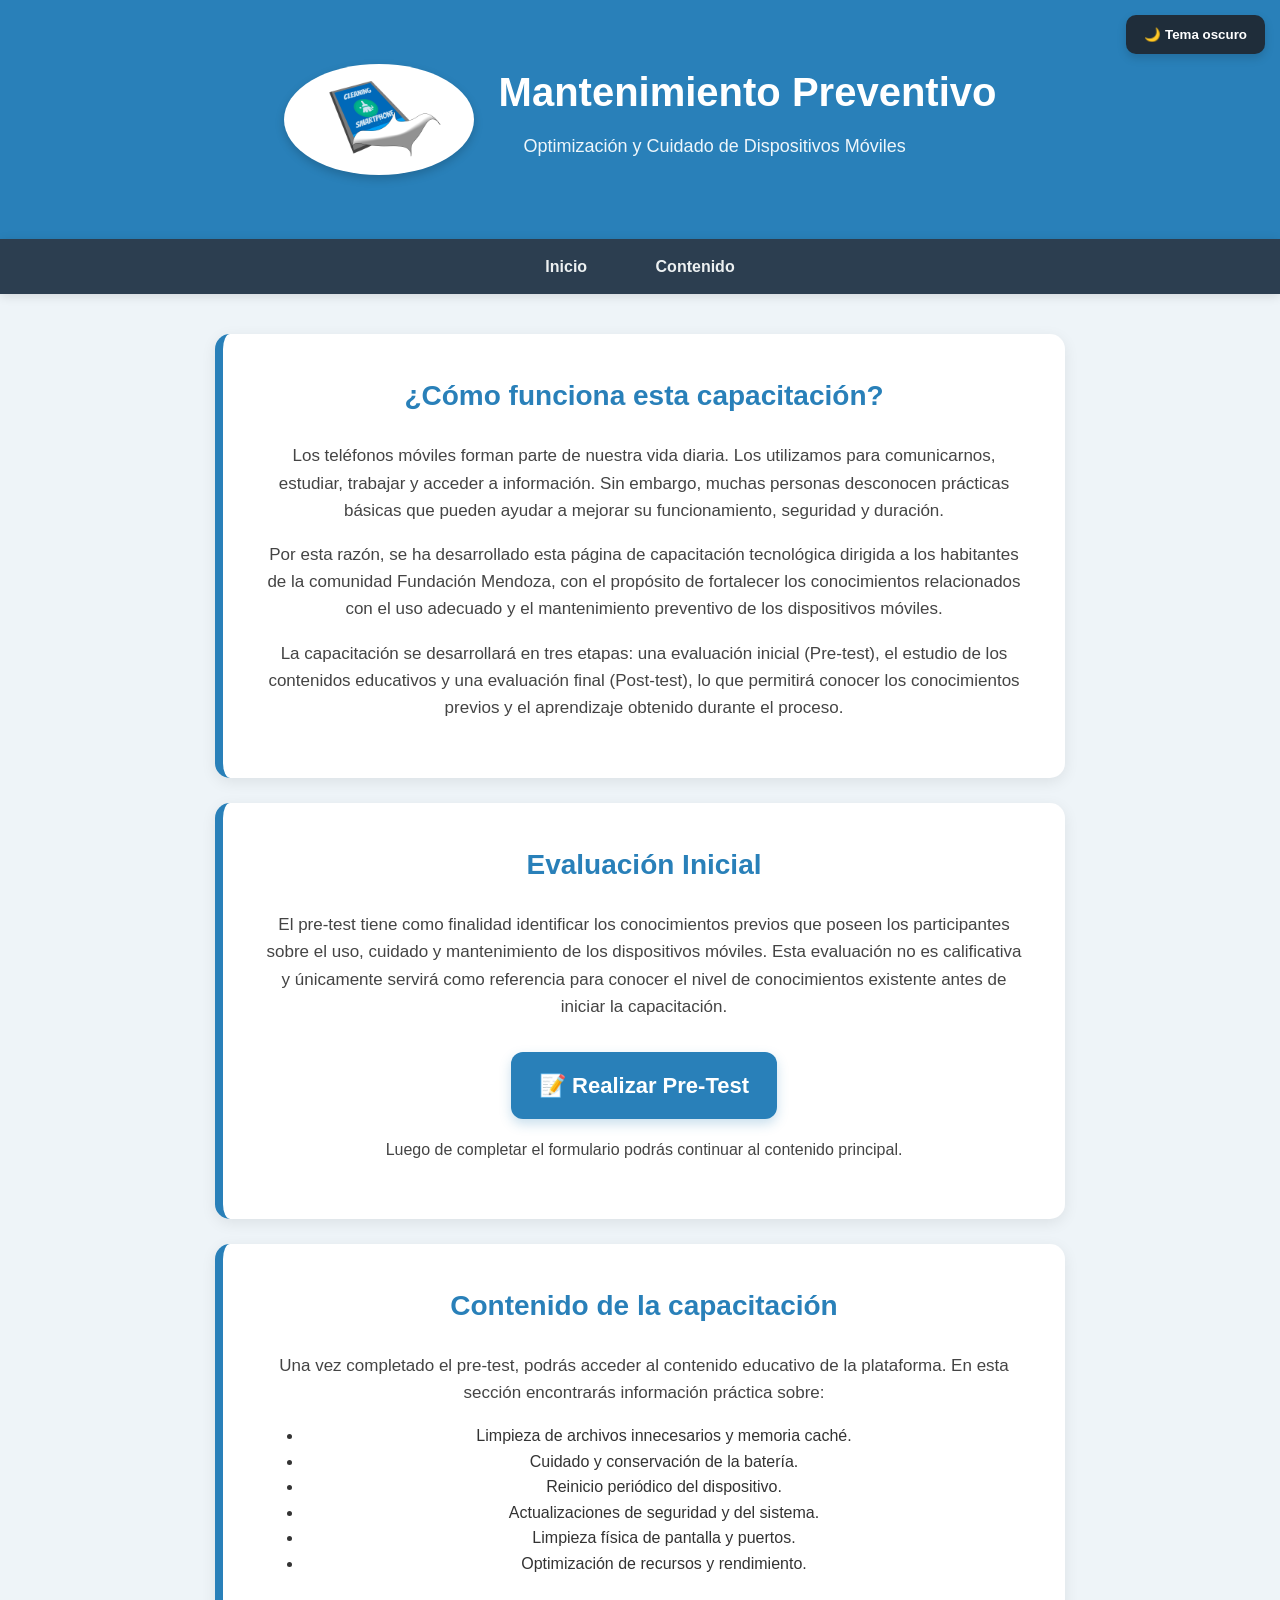
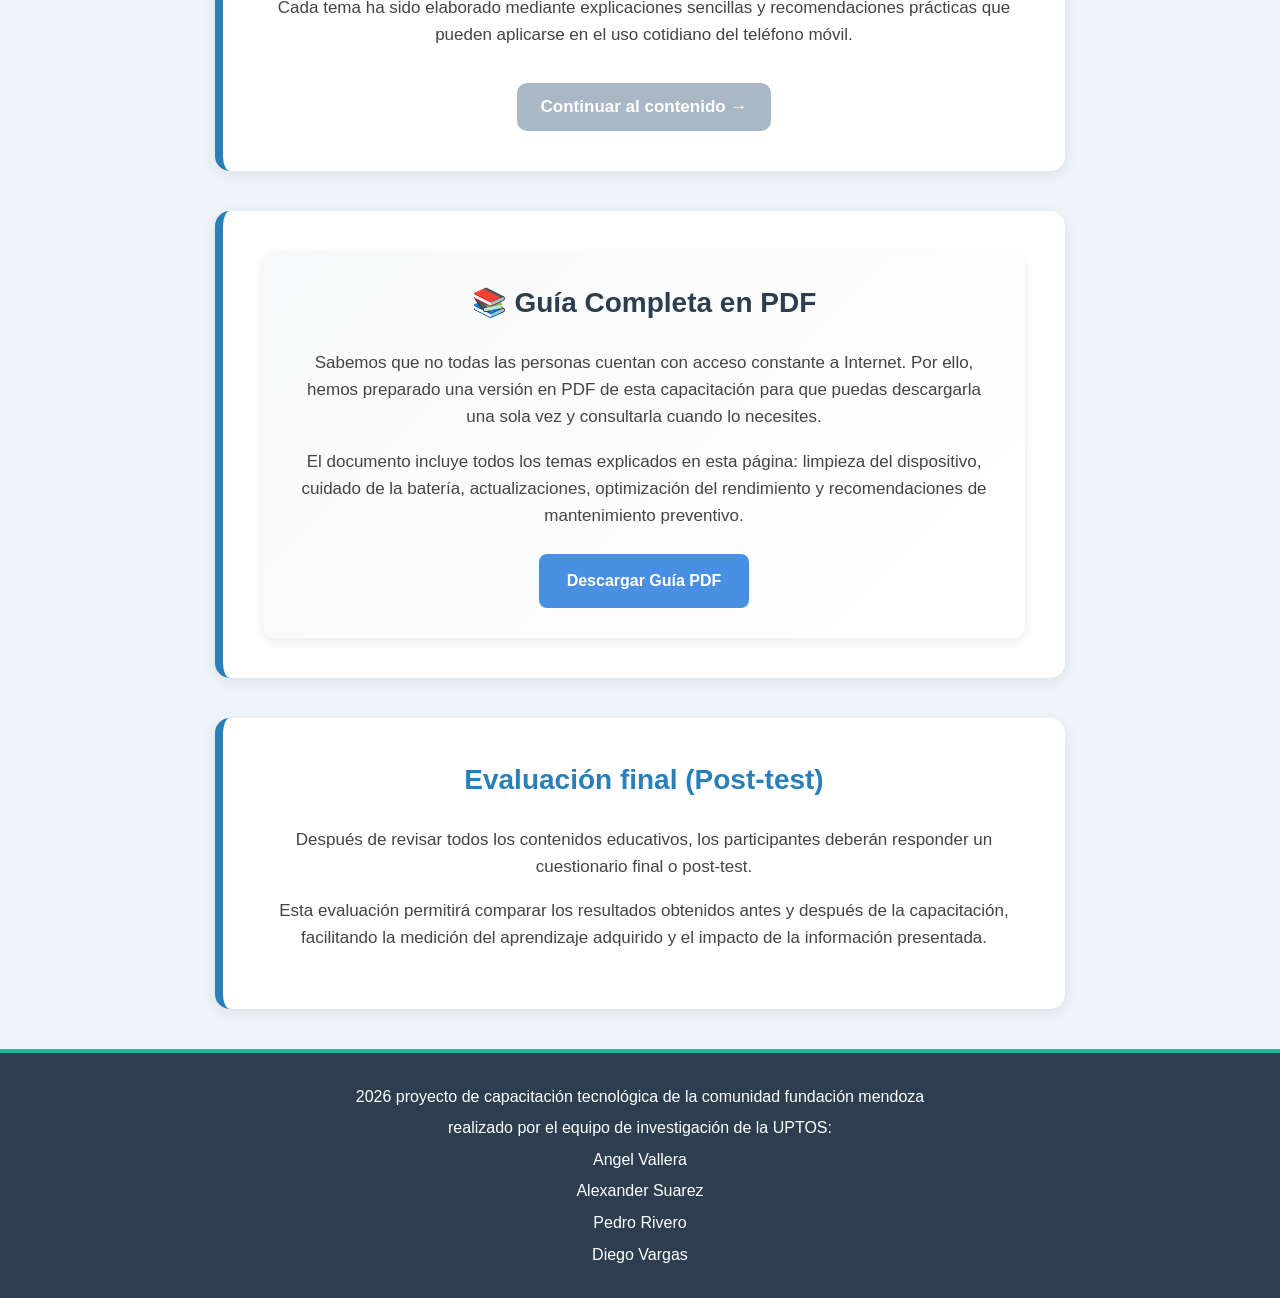
<file: index.html>
<!DOCTYPE html>
<html lang="es">
<head>
    <meta charset="UTF-8">
    <meta name="viewport" content="width=device-width, initial-scale=1.0">
    <title>Inicio - Mantenimiento Preventivo</title>
    <link rel="stylesheet" href="index-style.css">
</head>
<body>

<button id="tema-toggle" class="btn-tema">🌙 Tema oscuro</button>

<header>
    <div class="header-container">
        <img src="logo web.png" alt="Logo_de_la_pagina" class="Logopagina">
        <div>
            <h1>Mantenimiento Preventivo</h1>
            <p>Optimización y Cuidado de Dispositivos Móviles</p>
        </div>
    </div>
</header>

<nav>
    <a href="index.html">Inicio</a>
    <a href="#" id="linkContenido">Contenido</a>
</nav>

<main class="container">

    <section>
    <h2>¿Cómo funciona esta capacitación?</h2>
    <p>
        Los teléfonos móviles forman parte de nuestra vida diaria. Los utilizamos para
        comunicarnos, estudiar, trabajar y acceder a información. Sin embargo, muchas
        personas desconocen prácticas básicas que pueden ayudar a mejorar su funcionamiento,
        seguridad y duración.
    </p>

    <p>
        Por esta razón, se ha desarrollado esta página de capacitación tecnológica dirigida
        a los habitantes de la comunidad Fundación Mendoza, con el propósito de fortalecer
        los conocimientos relacionados con el uso adecuado y el mantenimiento preventivo de
        los dispositivos móviles.
    </p>

    <p>
        La capacitación se desarrollará en tres etapas: una evaluación inicial (Pre-test),
        el estudio de los contenidos educativos y una evaluación final (Post-test), lo que
        permitirá conocer los conocimientos previos y el aprendizaje obtenido durante el proceso.
    </p>
</section>

    <section class="pretest-box">
        <h2>Evaluación Inicial</h2>

        <p>
    El pre-test tiene como finalidad identificar los conocimientos previos que poseen
    los participantes sobre el uso, cuidado y mantenimiento de los dispositivos móviles.
    Esta evaluación no es calificativa y únicamente servirá como referencia para conocer
    el nivel de conocimientos existente antes de iniciar la capacitación.
</p>

        <a href="https://docs.google.com/forms/d/e/1FAIpQLSfBwhWJ10_J74vFacNFoVtJp8bcvjjeXFzafEb8Taop5R2CZA/viewform?usp=dialog"
           target="_blank"
           class="btn-pretest">
            📝 Realizar Pre-Test
            
        </a>

        <p class="nota-pretest">
            Luego de completar el formulario podrás continuar al contenido principal.
        </p>

        
    </section>
    <section>
    <h2>Contenido de la capacitación</h2>

    <p>
        Una vez completado el pre-test, podrás acceder al contenido educativo de la plataforma.
        En esta sección encontrarás información práctica sobre:
    </p>

    <ul>
        <li>Limpieza de archivos innecesarios y memoria caché.</li>
        <li>Cuidado y conservación de la batería.</li>
        <li>Reinicio periódico del dispositivo.</li>
        <li>Actualizaciones de seguridad y del sistema.</li>
        <li>Limpieza física de pantalla y puertos.</li>
        <li>Optimización de recursos y rendimiento.</li>
    </ul>

    <p>
        Cada tema ha sido elaborado mediante explicaciones sencillas y recomendaciones
        prácticas que pueden aplicarse en el uso cotidiano del teléfono móvil.
    </p>
    
        <button id="btnContinuar" disabled class="btn-continuar">
            Continuar al contenido →
        </button>
</section>
<section class="guia-offline">
    <div class="guia-box">

        <h2>📚 Guía Completa en PDF</h2>

        <p>
            Sabemos que no todas las personas cuentan con acceso constante a Internet.
            Por ello, hemos preparado una versión en PDF de esta capacitación para que
            puedas descargarla una sola vez y consultarla cuando lo necesites.
        </p>

        <p>
            El documento incluye todos los temas explicados en esta página:
            limpieza del dispositivo, cuidado de la batería, actualizaciones,
            optimización del rendimiento y recomendaciones de mantenimiento preventivo.
        </p>

        <a href="https://www.mediafire.com/file/1xxs4vgnyoc50jb/guia+contenido.pdf/file"
           target="_blank"
           class="btn-guia">
           Descargar Guía PDF
        </a>

    </div>
</section>
<section>
    <h2>Evaluación final (Post-test)</h2>

    <p>
        Después de revisar todos los contenidos educativos, los participantes deberán
        responder un cuestionario final o post-test.
    </p>

    <p>
        Esta evaluación permitirá comparar los resultados obtenidos antes y después de la
        capacitación, facilitando la medición del aprendizaje adquirido y el impacto de la
        información presentada.
    </p>
</section>

</main>

<footer class="footer">
    <p>2026 proyecto de capacitación tecnológica de la comunidad fundación mendoza</p>
    <p>realizado por el equipo de investigación de la UPTOS:</p>
    <p>Angel Vallera </p>
    <p>Alexander Suarez </p>
    <p>Pedro Rivero </p>
    <p>Diego Vargas </p>
</footer>

<script>
const boton = document.getElementById("btnContinuar");
const linkContenido = document.getElementById("linkContenido");
const botonTema = document.getElementById("tema-toggle");

const PRETEST_KEY = "pretest_completado";

if (localStorage.getItem(PRETEST_KEY) === "1") {
    boton.disabled = false;
}

setTimeout(() => {
    boton.disabled = false;
}, 15000);

boton.addEventListener("click", () => {
    localStorage.setItem(PRETEST_KEY, "1");
    window.location.href = "info.html";
});

linkContenido.addEventListener("click", function(e) {
    e.preventDefault();

    if (localStorage.getItem(PRETEST_KEY) === "1") {
        window.location.href = "info.html";
    } else {
        alert("Primero realiza el Pre-test para acceder al contenido.");
    }
});

if (localStorage.getItem("tema") === "oscuro") {
    document.body.classList.add("dark-mode");
    botonTema.textContent = "☀️ Tema claro";
}

botonTema.addEventListener("click", () => {
    document.body.classList.toggle("dark-mode");

    if (document.body.classList.contains("dark-mode")) {
        localStorage.setItem("tema", "oscuro");
        botonTema.textContent = "☀️ Tema claro";
    } else {
        localStorage.setItem("tema", "claro");
        botonTema.textContent = "🌙 Tema oscuro";
    }
});
</script>

</body>
</html>
</file>
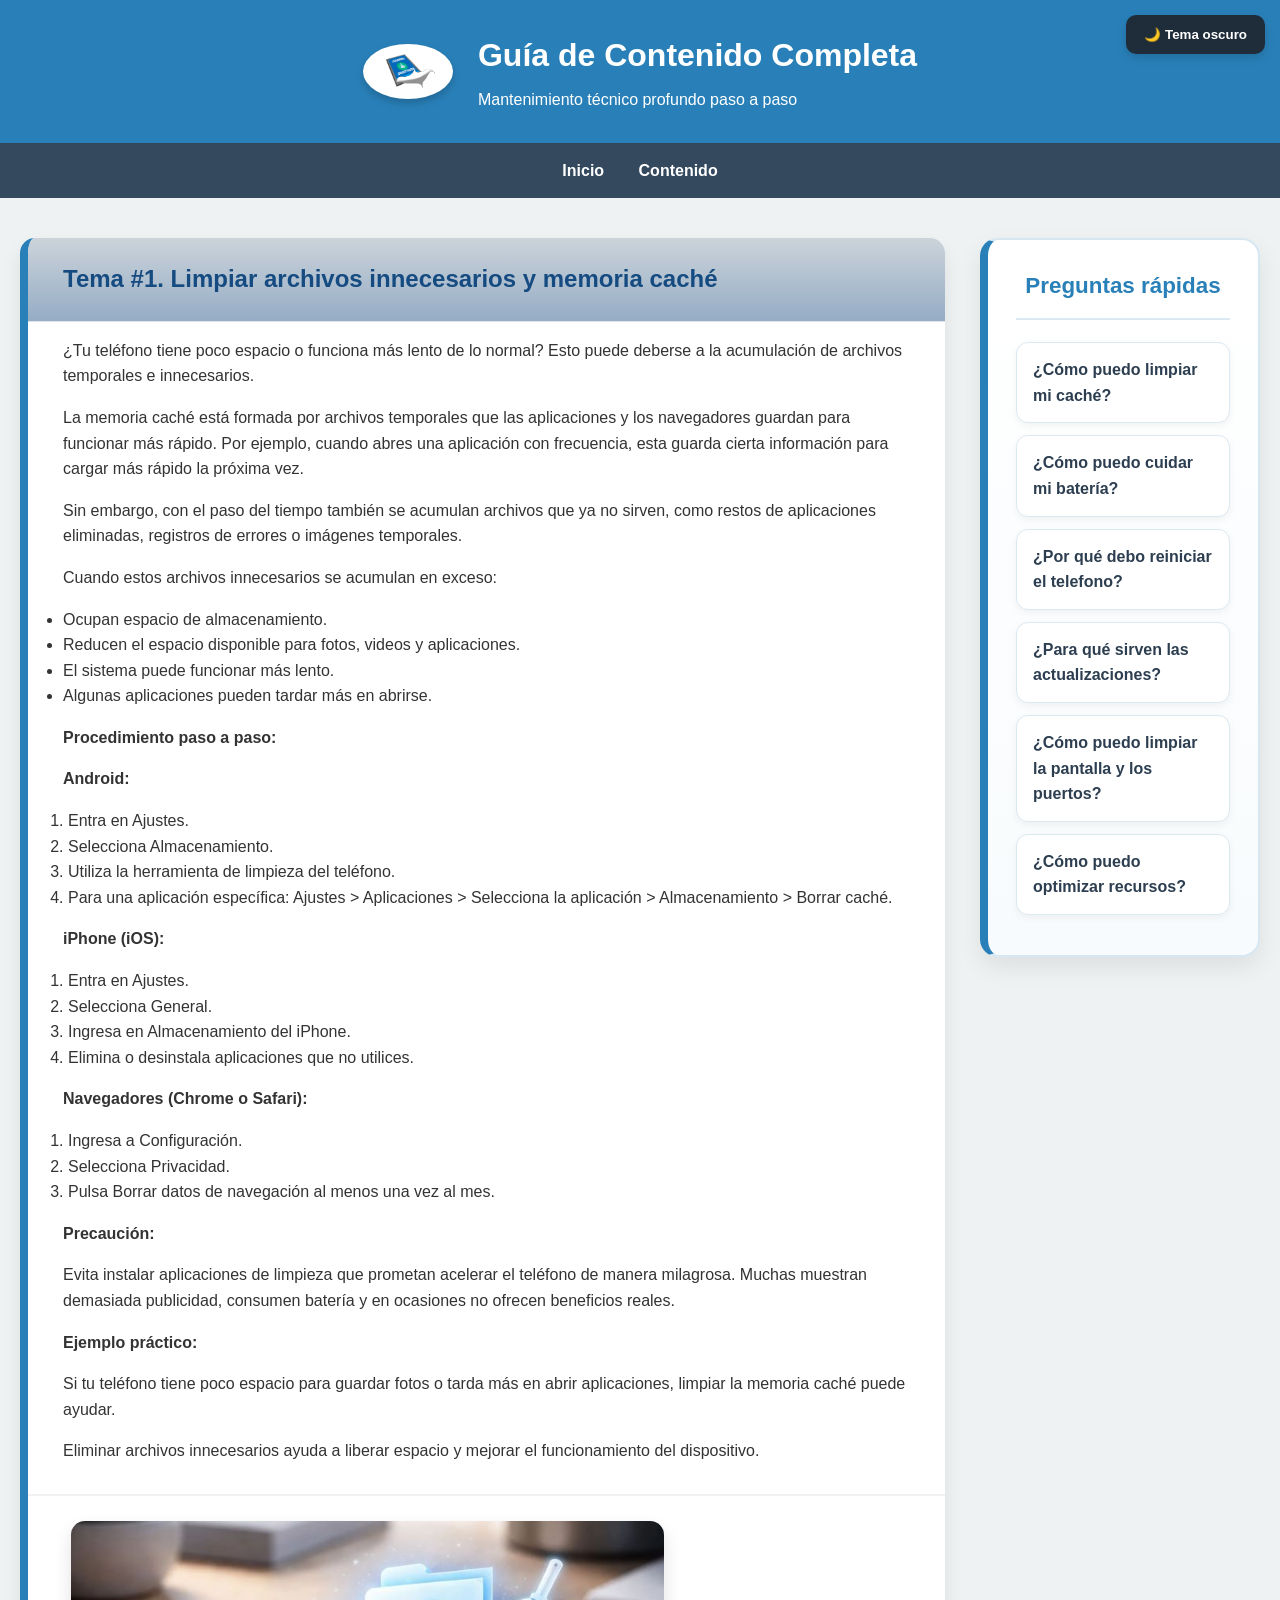
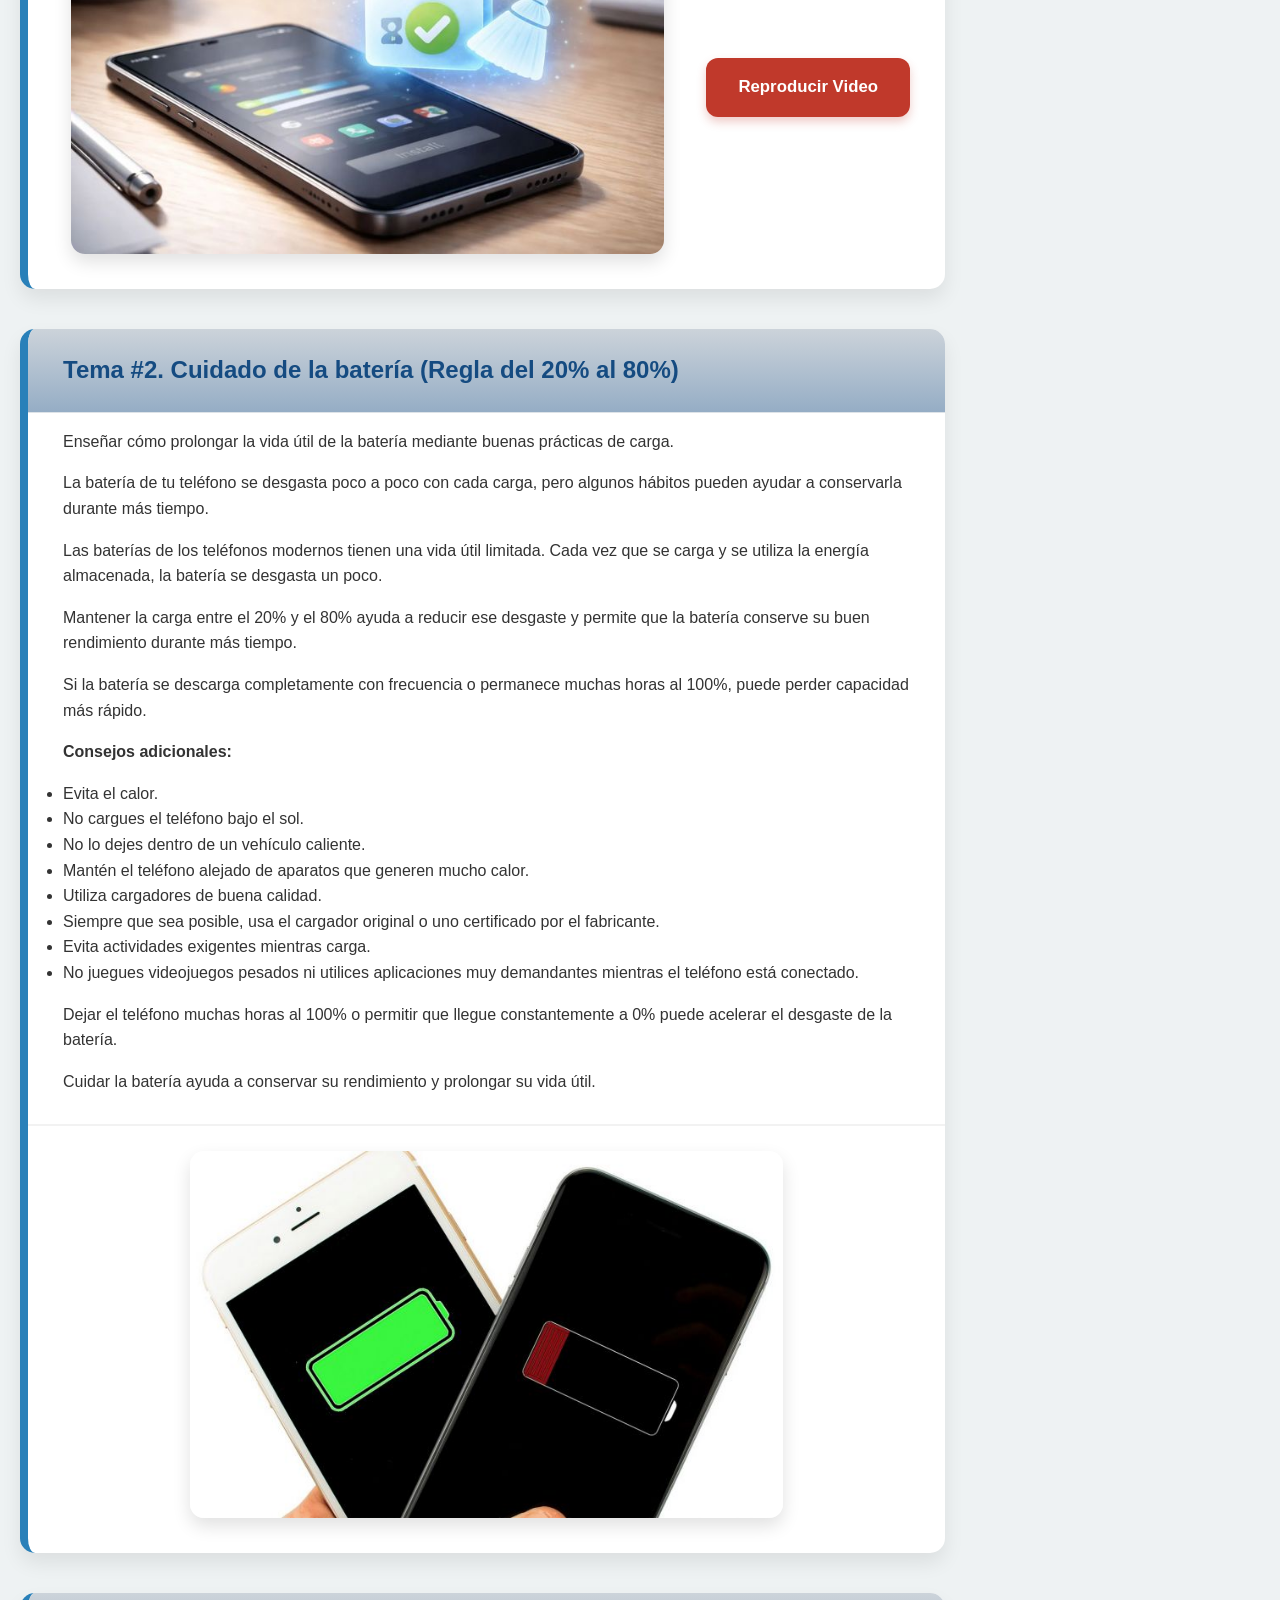
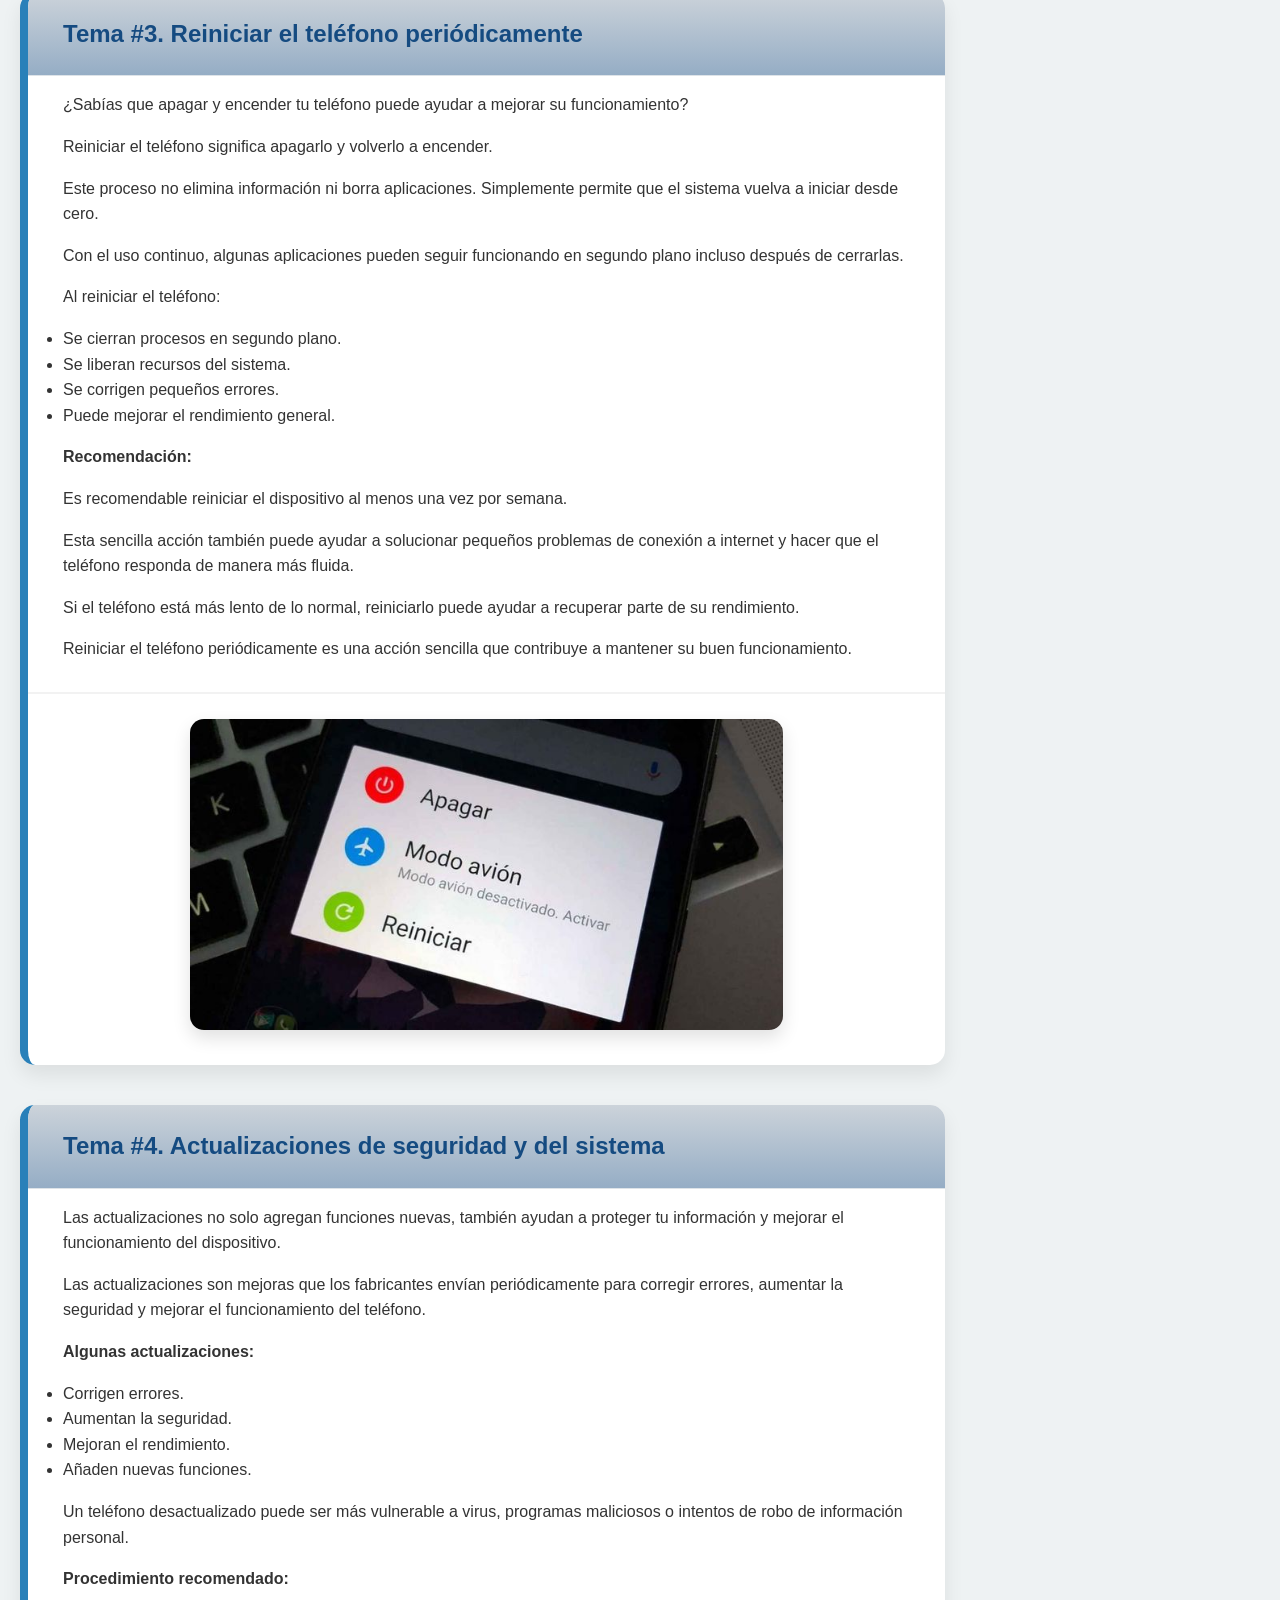
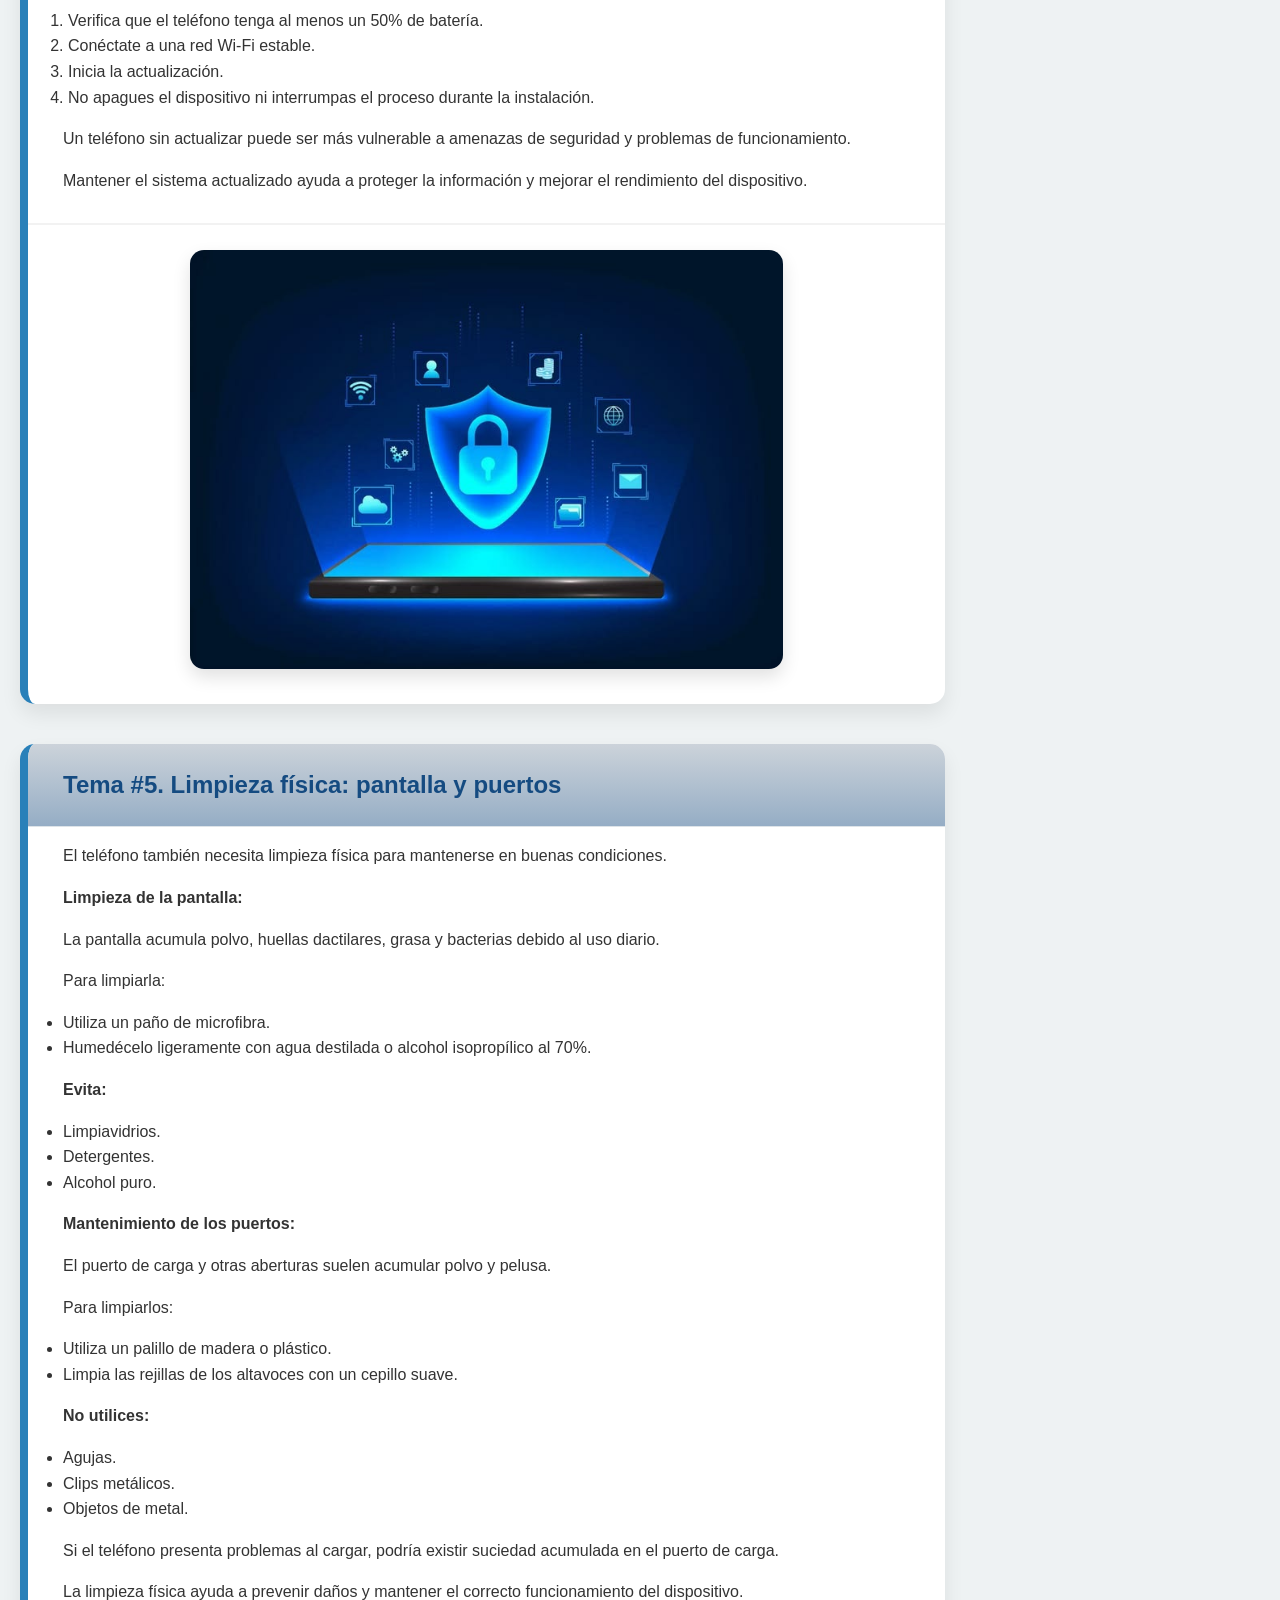
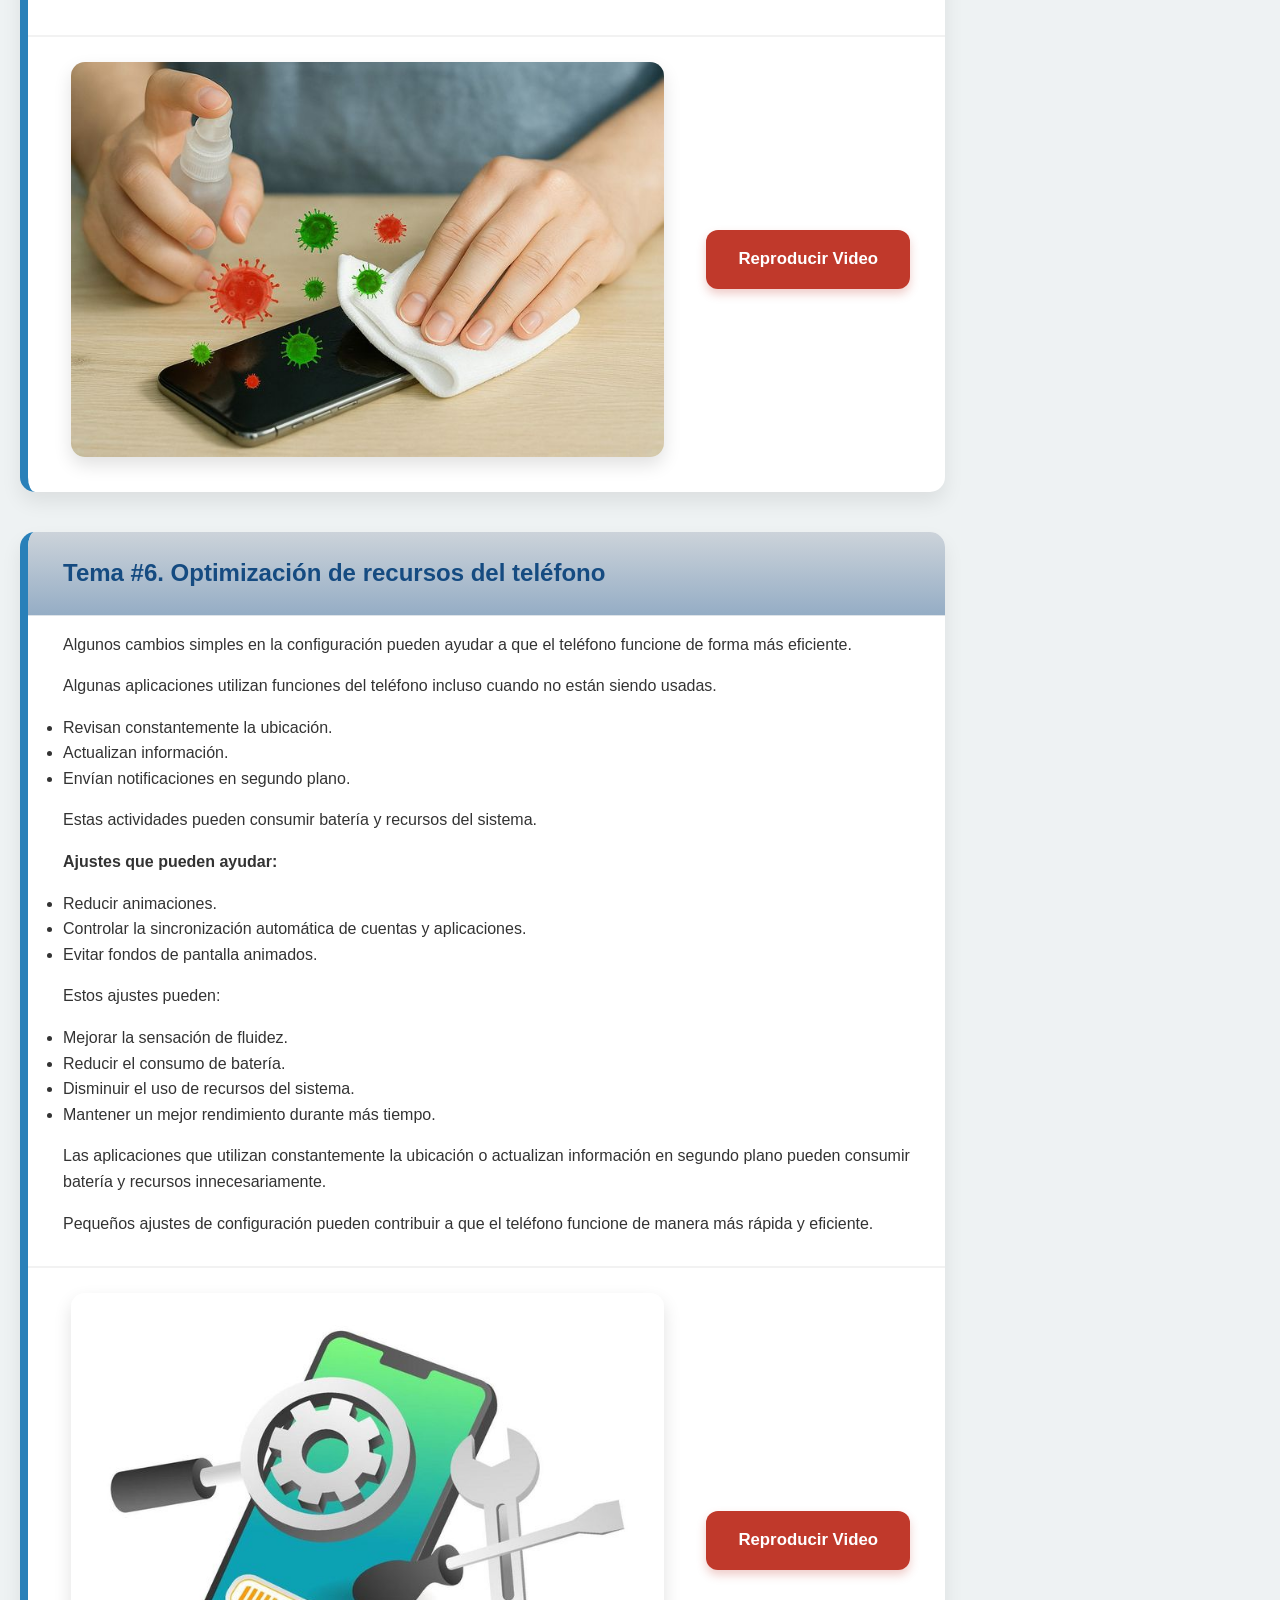
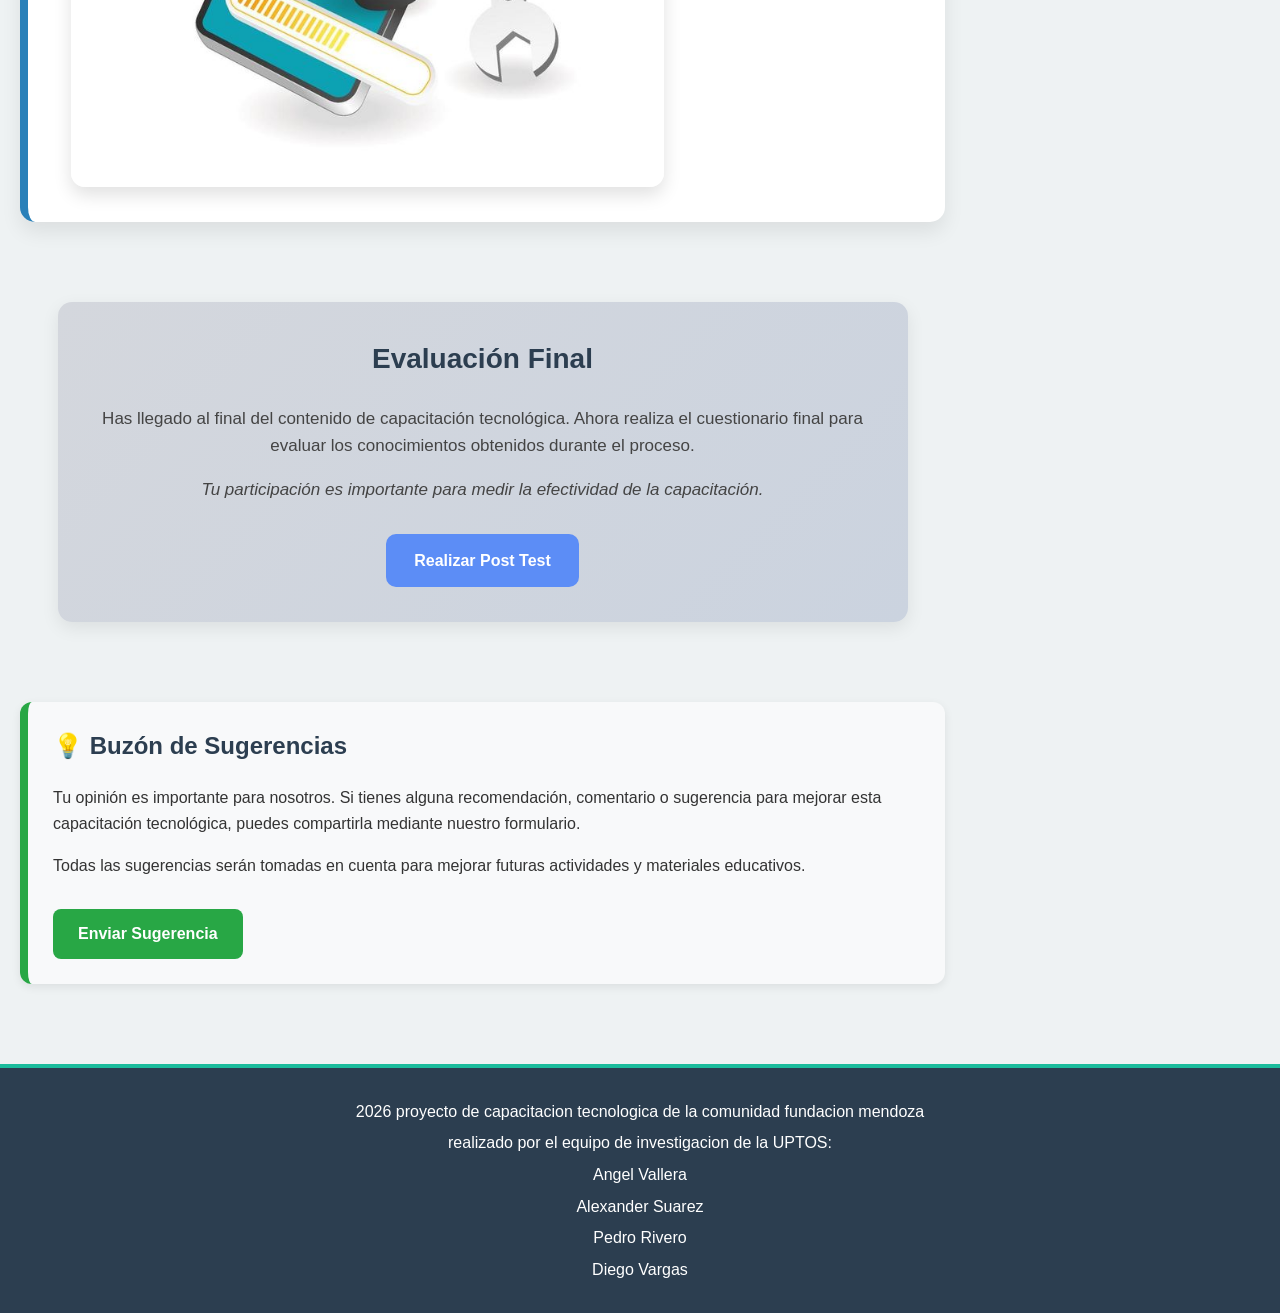
<file: info.html>
<!DOCTYPE html>
<html lang="es">
<head>
    <meta charset="UTF-8">
    <meta name="viewport" content="width=device-width, initial-scale=1.0">
    <title>Investigación Detallada - Mantenimiento Preventivo</title>
    <link rel="stylesheet" href="info-style.css">
</head>
<body>
    <button id="tema-toggle" class="btn-tema">🌙 Tema oscuro</button>

    <header>
        <div class="header-container">
            <img src="logo web.png" alt="Logo Mantenimiento" class="logo-sitio">
            <div class="header-texto">
                <h1>Guía de Contenido Completa</h1>
                <p>Mantenimiento técnico profundo paso a paso</p>
            </div>
        </div>
    </header>

    <nav>
        <a href="index.html">Inicio</a>
        <a href="info.html">Contenido</a>
    </nav>

    <main class="contenido-principal">
        <section class="container">
            
           <article id="tema1" class="tema-bloque">
    <h2>Tema #1. Limpiar archivos innecesarios y memoria caché</h2><p>¿Tu teléfono tiene poco espacio o funciona más lento de lo normal? Esto puede deberse a la acumulación de archivos temporales e innecesarios.</p>

<p>La memoria caché está formada por archivos temporales que las aplicaciones y los navegadores guardan para funcionar más rápido. Por ejemplo, cuando abres una aplicación con frecuencia, esta guarda cierta información para cargar más rápido la próxima vez.</p>

<p>Sin embargo, con el paso del tiempo también se acumulan archivos que ya no sirven, como restos de aplicaciones eliminadas, registros de errores o imágenes temporales.</p>

<p>Cuando estos archivos innecesarios se acumulan en exceso:</p>

<ul>
    <li>Ocupan espacio de almacenamiento.</li>
    <li>Reducen el espacio disponible para fotos, videos y aplicaciones.</li>
    <li>El sistema puede funcionar más lento.</li>
    <li>Algunas aplicaciones pueden tardar más en abrirse.</li>
</ul>

<p><b>Procedimiento paso a paso:</b></p>

<p><b>Android:</b></p>

<ol>
    <li>Entra en Ajustes.</li>
    <li>Selecciona Almacenamiento.</li>
    <li>Utiliza la herramienta de limpieza del teléfono.</li>
    <li>Para una aplicación específica: Ajustes > Aplicaciones > Selecciona la aplicación > Almacenamiento > Borrar caché.</li>
</ol>

<p><b>iPhone (iOS):</b></p>

<ol>
    <li>Entra en Ajustes.</li>
    <li>Selecciona General.</li>
    <li>Ingresa en Almacenamiento del iPhone.</li>
    <li>Elimina o desinstala aplicaciones que no utilices.</li>
</ol>

<p><b>Navegadores (Chrome o Safari):</b></p>

<ol>
    <li>Ingresa a Configuración.</li>
    <li>Selecciona Privacidad.</li>
    <li>Pulsa Borrar datos de navegación al menos una vez al mes.</li>
</ol>

<p><b>Precaución:</b></p>

<p>Evita instalar aplicaciones de limpieza que prometan acelerar el teléfono de manera milagrosa. Muchas muestran demasiada publicidad, consumen batería y en ocasiones no ofrecen beneficios reales.</p>

<p><b>Ejemplo práctico:</b></p>

<p>Si tu teléfono tiene poco espacio para guardar fotos o tarda más en abrir aplicaciones, limpiar la memoria caché puede ayudar.</p>

<p>Eliminar archivos innecesarios ayuda a liberar espacio y mejorar el funcionamiento del dispositivo.</p>

<div class="fila-media">
    <img src="1.jpg" alt="Limpieza de archivos" class="img-mediana">
    <a href="https://youtube.com/shorts/VFGJFlXgw-E?feature=share" target="_blank" class="btn-video">Reproducir Video</a>
</div>

</article>

            <article id="tema2" class="tema-bloque">
    <h2>Tema #2. Cuidado de la batería (Regla del 20% al 80%)</h2><p>Enseñar cómo prolongar la vida útil de la batería mediante buenas prácticas de carga.</p>

<p>La batería de tu teléfono se desgasta poco a poco con cada carga, pero algunos hábitos pueden ayudar a conservarla durante más tiempo.</p>

<p>Las baterías de los teléfonos modernos tienen una vida útil limitada. Cada vez que se carga y se utiliza la energía almacenada, la batería se desgasta un poco.</p>

<p>Mantener la carga entre el 20% y el 80% ayuda a reducir ese desgaste y permite que la batería conserve su buen rendimiento durante más tiempo.</p>

<p>Si la batería se descarga completamente con frecuencia o permanece muchas horas al 100%, puede perder capacidad más rápido.</p>

<p><b>Consejos adicionales:</b></p>

<ul>
    <li>Evita el calor.</li>
    <li>No cargues el teléfono bajo el sol.</li>
    <li>No lo dejes dentro de un vehículo caliente.</li>
    <li>Mantén el teléfono alejado de aparatos que generen mucho calor.</li>
    <li>Utiliza cargadores de buena calidad.</li>
    <li>Siempre que sea posible, usa el cargador original o uno certificado por el fabricante.</li>
    <li>Evita actividades exigentes mientras carga.</li>
    <li>No juegues videojuegos pesados ni utilices aplicaciones muy demandantes mientras el teléfono está conectado.</li>
</ul>

<p>Dejar el teléfono muchas horas al 100% o permitir que llegue constantemente a 0% puede acelerar el desgaste de la batería.</p>

<p>Cuidar la batería ayuda a conservar su rendimiento y prolongar su vida útil.</p>

<div class="fila-media">
    <img src="2.jpg" alt="Cuidado de batería" class="img-mediana">
</div>

</article>

            <article id="tema3" class="tema-bloque">
    <h2>Tema #3. Reiniciar el teléfono periódicamente</h2><p>¿Sabías que apagar y encender tu teléfono puede ayudar a mejorar su funcionamiento?</p>

<p>Reiniciar el teléfono significa apagarlo y volverlo a encender.</p>

<p>Este proceso no elimina información ni borra aplicaciones. Simplemente permite que el sistema vuelva a iniciar desde cero.</p>

<p>Con el uso continuo, algunas aplicaciones pueden seguir funcionando en segundo plano incluso después de cerrarlas.</p>

<p>Al reiniciar el teléfono:</p>

<ul>
    <li>Se cierran procesos en segundo plano.</li>
    <li>Se liberan recursos del sistema.</li>
    <li>Se corrigen pequeños errores.</li>
    <li>Puede mejorar el rendimiento general.</li>
</ul>

<p><b>Recomendación:</b></p>

<p>Es recomendable reiniciar el dispositivo al menos una vez por semana.</p>

<p>Esta sencilla acción también puede ayudar a solucionar pequeños problemas de conexión a internet y hacer que el teléfono responda de manera más fluida.</p>

<p>Si el teléfono está más lento de lo normal, reiniciarlo puede ayudar a recuperar parte de su rendimiento.</p>

<p>Reiniciar el teléfono periódicamente es una acción sencilla que contribuye a mantener su buen funcionamiento.</p>

<div class="fila-media">
    <img src="3.jpg" alt="Reinicio del sistema" class="img-mediana">
</div>

</article>
          <article id="tema4" class="tema-bloque">
    <h2>Tema #4. Actualizaciones de seguridad y del sistema</h2><p>Las actualizaciones no solo agregan funciones nuevas, también ayudan a proteger tu información y mejorar el funcionamiento del dispositivo.</p>

<p>Las actualizaciones son mejoras que los fabricantes envían periódicamente para corregir errores, aumentar la seguridad y mejorar el funcionamiento del teléfono.</p>

<p><b>Algunas actualizaciones:</b></p>

<ul>
    <li>Corrigen errores.</li>
    <li>Aumentan la seguridad.</li>
    <li>Mejoran el rendimiento.</li>
    <li>Añaden nuevas funciones.</li>
</ul>

<p>Un teléfono desactualizado puede ser más vulnerable a virus, programas maliciosos o intentos de robo de información personal.</p>

<p><b>Procedimiento recomendado:</b></p>

<ol>
    <li>Verifica que el teléfono tenga al menos un 50% de batería.</li>
    <li>Conéctate a una red Wi-Fi estable.</li>
    <li>Inicia la actualización.</li>
    <li>No apagues el dispositivo ni interrumpas el proceso durante la instalación.</li>
</ol>

<p>Un teléfono sin actualizar puede ser más vulnerable a amenazas de seguridad y problemas de funcionamiento.</p>

<p>Mantener el sistema actualizado ayuda a proteger la información y mejorar el rendimiento del dispositivo.</p>

<div class="fila-media">
    <img src="4.jpg" alt="Actualización de software" class="img-mediana">
</div>

</article>

            <article id="tema5" class="tema-bloque">
    <h2>Tema #5. Limpieza física: pantalla y puertos</h2><p>El teléfono también necesita limpieza física para mantenerse en buenas condiciones.</p>

<p><b>Limpieza de la pantalla:</b></p>

<p>La pantalla acumula polvo, huellas dactilares, grasa y bacterias debido al uso diario.</p>

<p>Para limpiarla:</p>

<ul>
    <li>Utiliza un paño de microfibra.</li>
    <li>Humedécelo ligeramente con agua destilada o alcohol isopropílico al 70%.</li>
</ul>

<p><b>Evita:</b></p>

<ul>
    <li>Limpiavidrios.</li>
    <li>Detergentes.</li>
    <li>Alcohol puro.</li>
</ul>

<p><b>Mantenimiento de los puertos:</b></p>

<p>El puerto de carga y otras aberturas suelen acumular polvo y pelusa.</p>

<p>Para limpiarlos:</p>

<ul>
    <li>Utiliza un palillo de madera o plástico.</li>
    <li>Limpia las rejillas de los altavoces con un cepillo suave.</li>
</ul>

<p><b>No utilices:</b></p>

<ul>
    <li>Agujas.</li>
    <li>Clips metálicos.</li>
    <li>Objetos de metal.</li>
</ul>

<p>Si el teléfono presenta problemas al cargar, podría existir suciedad acumulada en el puerto de carga.</p>

<p>La limpieza física ayuda a prevenir daños y mantener el correcto funcionamiento del dispositivo.</p>

<div class="fila-media">
    <img src="5.jpg" alt="Limpieza física" class="img-mediana">
    <a href="https://youtu.be/WqM_0jqNfNk" target="_blank" class="btn-video">Reproducir Video</a>
</div>

</article>

            <article id="tema6" class="tema-bloque">
    <h2>Tema #6. Optimización de recursos del teléfono</h2><p>Algunos cambios simples en la configuración pueden ayudar a que el teléfono funcione de forma más eficiente.</p>

<p>Algunas aplicaciones utilizan funciones del teléfono incluso cuando no están siendo usadas.</p>

<ul>
    <li>Revisan constantemente la ubicación.</li>
    <li>Actualizan información.</li>
    <li>Envían notificaciones en segundo plano.</li>
</ul>

<p>Estas actividades pueden consumir batería y recursos del sistema.</p>

<p><b>Ajustes que pueden ayudar:</b></p>

<ul>
    <li>Reducir animaciones.</li>
    <li>Controlar la sincronización automática de cuentas y aplicaciones.</li>
    <li>Evitar fondos de pantalla animados.</li>
</ul>

<p>Estos ajustes pueden:</p>

<ul>
    <li>Mejorar la sensación de fluidez.</li>
    <li>Reducir el consumo de batería.</li>
    <li>Disminuir el uso de recursos del sistema.</li>
    <li>Mantener un mejor rendimiento durante más tiempo.</li>
</ul>

<p>Las aplicaciones que utilizan constantemente la ubicación o actualizan información en segundo plano pueden consumir batería y recursos innecesariamente.</p>

<p>Pequeños ajustes de configuración pueden contribuir a que el teléfono funcione de manera más rápida y eficiente.</p>

<div class="fila-media">
    <img src="6.jpg" alt="Optimización de recursos" class="img-mediana">
    <a href="https://youtube.com/shorts/rnx17aA-LxA?feature=share" target="_blank" class="btn-video">Reproducir Video</a>
</div>

</article>

            <section class="post-test">
                <div class="post-test-box">
                    <h2>Evaluación Final</h2>

                    <p>
                        Has llegado al final del contenido de capacitación tecnológica.
                        Ahora realiza el cuestionario final para evaluar los conocimientos
                        obtenidos durante el proceso.
                    </p>

                    <p class="nota-post">
                        Tu participación es importante para medir la efectividad de la capacitación.
                    </p>

                    <a href="https://docs.google.com/forms/d/14wdNk48Sd9aMszCp9nceP_aJerEyfp00FJohnxTv6bg/edit"
                       target="_blank"
                       class="btn-post-test">
                       Realizar Post Test
                    </a>
                </div>
            </section>
<section class="buzon-sugerencias">
    <div class="sugerencias-box">

        <h2>💡 Buzón de Sugerencias</h2>

        <p>
            Tu opinión es importante para nosotros. Si tienes alguna recomendación,
            comentario o sugerencia para mejorar esta capacitación tecnológica,
            puedes compartirla mediante nuestro formulario.
        </p>

        <p>
            Todas las sugerencias serán tomadas en cuenta para mejorar futuras
            actividades y materiales educativos.
        </p>

        <a href="https://docs.google.com/forms/d/e/1FAIpQLSfY4zK6LDPZtEzQMRwhJcm-G4eXwYAjI5s2JWWVG6-jeSOGWw/viewform?usp=publish-editor"
           target="_blank"
           class="btn-sugerencias">
           Enviar Sugerencia
        </a>

    </div>
</section>
        </section>

        <aside class="aside-preguntas">
            <h3>Preguntas rápidas</h3>
            <a href="#tema1">¿Cómo puedo limpiar mi caché?</a>
            <a href="#tema2">¿Cómo puedo cuidar mi batería?</a>
            <a href="#tema3">¿Por qué debo reiniciar el telefono?</a>
            <a href="#tema4">¿Para qué sirven las actualizaciones?</a>
            <a href="#tema5">¿Cómo puedo limpiar la pantalla y los puertos?</a>
            <a href="#tema6">¿Cómo puedo optimizar recursos?</a>
        </aside>
    </main>

    <footer class="footer">
        <p>2026 proyecto de capacitacion tecnologica de la comunidad fundacion mendoza</p>
        <p>realizado por el equipo de investigacion de la UPTOS:</p>
        <p>Angel Vallera </p>
        <p>Alexander Suarez </p>
        <p>Pedro Rivero </p>
        <p>Diego Vargas </p>
    </footer>

    <script>
        const botonTema = document.getElementById("tema-toggle");

        if (localStorage.getItem("tema") === "oscuro") {
            document.body.classList.add("dark-mode");
            botonTema.textContent = "☀️ Tema claro";
        }

        botonTema.addEventListener("click", () => {
            document.body.classList.toggle("dark-mode");

            if (document.body.classList.contains("dark-mode")) {
                localStorage.setItem("tema", "oscuro");
                botonTema.textContent = "☀️ Tema claro";
            } else {
                localStorage.setItem("tema", "claro");
                botonTema.textContent = "🌙 Tema oscuro";
            }
        });
    </script>
</body>
</html>
</file>
<file: index-style.css>
/* --- ESTILOS PARA LA PÁGINA DE INICIO --- */

body {
    font-family: 'Segoe UI', Arial, sans-serif;
    margin: 0;
    background-color: #eef4f8;
    color: #333;
    line-height: 1.6;
    transition: background-color 0.3s ease, color 0.3s ease;
}

header {
    background: #2980b9;
    padding: 60px 20px;
    transition: background-color 0.3s ease;
}

.header-container {
    display: flex;
    align-items: center;
    justify-content: center;
    gap: 25px;
    max-width: 1150px;
    margin: 0 auto;
    flex-wrap: wrap;
}

.Logopagina {
    width: 180px;
    height: auto;
    border-radius: 50%;
    background-color: white;
    padding: 5px;
    box-shadow: 0 4px 10px rgba(0,0,0,0.18);
}

.header-container h1 {
    margin: 0;
    font-size: 40px;
    text-align: left;
    color: white;
}

.header-container p {
    margin-top: 8px;
    margin-left: 25px;
    font-size: 18px;
    text-align: left;
    color: #eef6fb;
}

nav {
    background: #2c3e50;
    padding: 15px;
    text-align: center;
    position: sticky;
    top: 0;
    z-index: 1000;
    box-shadow: 0 2px 10px rgba(0,0,0,0.12);
    transition: background-color 0.3s ease;
}

nav a {
    color: #ecf0f1;
    margin: 0 18px;
    text-decoration: none;
    font-weight: bold;
    padding: 8px 14px;
    border-radius: 8px;
    transition: all 0.3s ease;
}

nav a:hover {
    background: #2980b9;
    color: white;
}

.container {
    max-width: 850px;
    margin: 40px auto;
    padding: 0 20px;
}

section {
    background: white;
    padding: 40px;
    border-radius: 15px;
    border-left: 8px solid #2980b9;
    box-shadow: 0 4px 15px rgba(0,0,0,0.08);
    text-align: center;
    margin-bottom: 25px;
    transition: transform 0.3s ease,
                box-shadow 0.3s ease,
                background-color 0.3s ease,
                color 0.3s ease;
}

section:hover {
    transform: translateY(-4px);
    box-shadow: 0 8px 18px rgba(74,144,184,0.18);
}

section h2 {
    color: #2980b9;
    margin-top: 0;
    font-size: 28px;
    transition: color 0.3s ease;
}

section p {
    font-size: 17px;
    color: #444;
    transition: color 0.3s ease;
}

/* --- PRETEST --- */

.pretest-box {
    text-align: center;
}

.btn-pretest {
    display: inline-block;
    margin-top: 15px;
    background: #2980b9;
    color: white;
    text-decoration: none;
    font-size: 22px;
    font-weight: bold;
    padding: 16px 28px;
    border-radius: 12px;
    transition: 0.3s ease;
    box-shadow: 0 5px 12px rgba(41,128,185,0.25);
}

.btn-pretest:hover {
    background: #21618c;
    transform: translateY(-2px);
}

.nota-pretest {
    margin-top: 18px;
    font-size: 16px;
}

/* --- BOTÓN CONTINUAR --- */

#btnContinuar {
    background: #27ae60;
    color: white;
    border: none;
    padding: 14px 24px;
    border-radius: 10px;
    font-size: 17px;
    font-weight: bold;
    margin-top: 18px;
    cursor: pointer;
    transition: background 0.3s ease, transform 0.3s ease;
}

#btnContinuar:hover {
    background: #219150;
    transform: translateY(-2px);
}

#btnContinuar:disabled {
    background: #aab7c4;
    cursor: not-allowed;
    transform: none;
}

.footer {
    width: 100%;
    background-color: #2c3e50;
    color: #ffffff;
    text-align: center;
    padding: 25px 15px;
    margin-top: 40px;
    border-top: 4px solid #1abc9c;
    box-sizing: border-box;
    transition: background-color 0.3s ease, color 0.3s ease;
}

.footer p {
    margin: 6px 0;
    font-size: 16px;
}

.btn-tema {
    position: fixed;
    top: 15px;
    right: 15px;
    z-index: 2000;
    background: #1f2d3a;
    color: white;
    border: none;
    padding: 12px 18px;
    border-radius: 10px;
    font-weight: bold;
    cursor: pointer;
    box-shadow: 0 4px 10px rgba(0,0,0,0.15);
    transition: background 0.3s ease, transform 0.3s ease;
}

.btn-tema:hover {
    background: #2c3e50;
    transform: translateY(-2px);
}

/* --- GUIA PDF --- */
.guia-offline{
    margin: 40px auto;
}

.guia-box{
    background: linear-gradient(135deg, #f8f9fa, #ffffff);
    padding: 30px;
    border-radius: 12px;
    box-shadow: 0 4px 12px rgba(0,0,0,0.08);
}

.guia-box h2{
    margin-top: 0;
    color: #2c3e50;
}

.guia-box p{
    margin-bottom: 15px;
}

.btn-guia{
    display: inline-block;
    margin-top: 10px;
    padding: 14px 28px;
    background: #4a90e2;
    color: white;
    text-decoration: none;
    border-radius: 8px;
    font-weight: bold;
    transition: 0.3s;
}

.btn-guia:hover{
    transform: translateY(-2px);
}
/* --- MODO OSCURO --- */

body.dark-mode {
    background-color: #10141a;
    color: #e8edf2;
}

body.dark-mode header {
    background: #17212b;
}

body.dark-mode nav {
    background: #0f1720;
}

body.dark-mode section {
    background: #18212b;
    color: #e8edf2;
    box-shadow: 0 4px 15px rgba(0,0,0,0.28);
}

body.dark-mode section h2 {
    color: #7ec0ff;
}

body.dark-mode section p {
    color: #d5dde6;
}

body.dark-mode .footer {
    background-color: #0f1720;
    color: #e8edf2;
}

body.dark-mode .btn-tema {
    background: #e8edf2;
    color: #111827;
}

body.dark-mode nav a {
    color: #e8edf2;
}

body.dark-mode nav a:hover {
    background: #2980b9;
    color: white;
}

body.dark-mode .btn-pretest {
    background: #4f8cc9;
}

body.dark-mode .btn-pretest:hover {
    background: #3f74a8;
}

body.dark-mode #btnContinuar {
    background: #2fa56b;
}

body.dark-mode #btnContinuar:hover {
    background: #248a58;
}

body.dark-mode .guia-box {
    background: linear-gradient(135deg, #263340, #2f4050);
    color: #e8edf2;
    box-shadow: 0 4px 15px rgba(0,0,0,0.28);
}

body.dark-mode .guia-box h2 {
    color: #7ec0ff;
}

body.dark-mode .guia-box p {
    color: #d5dde6;
}

body.dark-mode .btn-guia {
    background: #4f8cc9;
    color: white;
}

body.dark-mode .btn-guia:hover {
    background: #3f74a8;
}
/* --- RESPONSIVE COMPLETO INDEX --- */
@media (max-width: 1200px) {
    .contenido-principal {
        gap: 25px;
    }

    .aside-preguntas {
        width: 260px;
    }
}

@media (max-width: 1024px) {
    .contenido-principal {
        flex-direction: column;
        align-items: stretch;
    }

    .container {
        max-width: 100%;
    }

    .aside-preguntas {
        width: 100%;
        min-height: auto;
        position: static;
        top: auto;
        order: -1;
        margin-bottom: 25px;
    }

    .tema-bloque {
        margin-bottom: 30px;
    }

    .img-mediana {
        width: 85%;
        max-width: 100%;
    }
}

@media (max-width: 768px) {
    header {
        padding: 24px 14px;
    }

    .header-container {
        flex-direction: column;
        text-align: center;
        gap: 14px;
    }

    .logo-sitio {
        width: 75px;
    }

    .header-texto {
        text-align: center;
    }

    .header-texto h1 {
        font-size: 1.7rem;
        line-height: 1.2;
    }

    .header-texto p {
        font-size: 0.98rem;
    }

    nav {
        padding: 12px 10px;
    }

    nav a {
        display: inline-block;
        margin: 6px 8px;
        font-size: 0.95rem;
    }

    .contenido-principal {
        margin: 25px auto;
        padding: 0 12px;
    }

    .tema-bloque {
        border-left-width: 6px;
        border-radius: 12px;
    }

    .tema-bloque h2 {
        padding: 18px 18px;
        font-size: 1.3rem;
    }

    .tema-bloque p,
    .tema-bloque ul,
    .tema-bloque .fila-media {
        padding-left: 18px;
        padding-right: 18px;
    }

    .fila-media {
        flex-direction: column;
        gap: 18px;
        padding-top: 18px;
        padding-bottom: 24px;
    }

    .img-mediana {
        width: 100%;
    }

    .btn-video,
    .btn-post-test,
    .btn-sugerencias {
        width: 100%;
        max-width: 320px;
    }

    .post-test {
        margin: 40px auto;
        padding: 10px;
    }

    .post-test-box {
        padding: 24px 18px;
    }

    .post-test-box h2 {
        font-size: 1.45rem;
    }

    .post-test-box p {
        font-size: 1rem;
    }

    .buzon-sugerencias {
        margin: 30px 0;
    }

    .sugerencias-box {
        padding: 20px;
    }

    .aside-preguntas {
        padding: 20px;
        border-radius: 14px;
    }

    .aside-preguntas h3 {
        font-size: 1.2rem;
    }

    .aside-preguntas a {
        padding: 12px 14px;
        font-size: 0.95rem;
    }

    .btn-tema {
        top: 10px;
        right: 10px;
        padding: 10px 14px;
        font-size: 14px;
    }

    .footer {
        padding: 20px 12px;
    }

    .footer p {
        font-size: 0.95rem;
    }
}

@media (max-width: 480px) {
    .header-texto h1 {
        font-size: 1.45rem;
    }

    .header-texto p {
        font-size: 0.9rem;
    }

    nav a {
        display: block;
        margin: 8px auto;
        width: fit-content;
    }

    .tema-bloque h2 {
        font-size: 1.15rem;
        padding: 16px 14px;
    }

    .tema-bloque p,
    .tema-bloque ul,
    .tema-bloque .fila-media {
        padding-left: 14px;
        padding-right: 14px;
    }

    .btn-video,
    .btn-post-test,
    .btn-sugerencias {
        max-width: 100%;
        font-size: 0.95rem;
        padding: 13px 18px;
    }

    .aside-preguntas a {
        font-size: 0.92rem;
    }
}
</file>
<file: info-style.css>
/* --- ESTILOS GENERALES --- */
body {
    font-family: 'Segoe UI', Tahoma, Geneva, Verdana, sans-serif;
    margin: 0;
    background-color: #eef2f3;
    color: #333;
    line-height: 1.6;
    transition: background-color 0.3s ease, color 0.3s ease;
}

html {
    scroll-behavior: smooth;
}
* {
    box-sizing: border-box;
}

html,
body {
    overflow-x: hidden;
}
header {
    background: #2980b9;
    color: white;
    padding: 30px 20px;
    transition: background-color 0.3s ease;
}

.header-container {
    display: flex;
    align-items: center;
    justify-content: center;
    gap: 25px;
    max-width: 1150px;
    margin: 0 auto;
}

.logo-sitio {
    width: 90px;
    height: auto;
    border-radius: 50%;
    background-color: white;
    padding: 5px;
    box-shadow: 0 4px 8px rgba(0,0,0,0.2);
}

.header-texto {
    text-align: left;
}

.header-texto h1 {
    margin: 0;
}

.header-texto p {
    margin: 6px 0 0;
}

/* --- NAVEGACIÓN --- */
nav {
    background: #34495e;
    padding: 15px;
    text-align: center;
    position: sticky;
    top: 0;
    z-index: 100;
    transition: background-color 0.3s ease;
}

nav a {
    color: white;
    margin: 0 15px;
    text-decoration: none;
    font-weight: bold;
}

/* --- CONTENIDO PRINCIPAL + ASIDE --- */
.contenido-principal {
    max-width: 1400px;
    margin: 40px auto;
    padding: 0 20px;
    display: flex;
    gap: 35px;
    align-items: flex-start;
}

/* --- BLOQUES DE CONTENIDO --- */
.container {
    flex: 1;
    margin: 0;
    padding: 0;
    max-width: 1100px;
}

.tema-bloque {
    background: white;
    margin-bottom: 40px;
    padding: 0;
    border-radius: 15px;
    border-left: 8px solid #2980b9;
    box-shadow: 0 10px 20px rgba(0,0,0,0.08);
    overflow: hidden;
    transition: background-color 0.3s ease, box-shadow 0.3s ease;
}

.tema-bloque h2 {
    background: linear-gradient(180deg,#ccd3da 0%,#95adc5 100%);
    color: #154b81;
    margin: 0;
    padding: 22px 35px;
    border-bottom: 1px solid #dde3e8;
    transition: background 0.3s ease, color 0.3s ease;
}

.tema-bloque p,
.tema-bloque ul,
.tema-bloque .fila-media {
    padding-left: 35px;
    padding-right: 35px;
}

.tema-bloque .fila-media {
    padding-bottom: 35px;
}
/* --- BUZON DE SUGERENCIAS --- */
.buzon-sugerencias{
    margin: 40px 0;
}

.sugerencias-box{
    background: #f8f9fa;
    border-left: 8px solid #28a745;
    padding: 25px;
    border-radius: 12px;
    box-shadow: 0 3px 10px rgba(0,0,0,0.08);
}

.sugerencias-box h2{
    margin-top: 0;
    color: #2c3e50;
}

.btn-sugerencias{
    display: inline-block;
    margin-top: 15px;
    padding: 12px 25px;
    background: #28a745;
    color: white;
    text-decoration: none;
    border-radius: 8px;
    font-weight: bold;
    transition: 0.3s;
}

.btn-sugerencias:hover{
    transform: translateY(-2px);
}
/* --- ASIDE DE PREGUNTAS --- */
.aside-preguntas {
    width: 280px;
    background: linear-gradient(180deg, #ffffff 0%, #f8fbfd 100%);
    padding: 28px;
    border-radius: 18px;
    border: 2px solid #d6e7f2;
    border-left: 8px solid #2980b9;
    box-shadow:
        0 10px 25px rgba(0,0,0,0.08),
        inset 0 1px 0 rgba(255,255,255,0.8);

    position: sticky;
    position: -webkit-sticky;

    top: 90px;
    align-self: flex-start;
    flex-shrink: 0;

    transition: background 0.3s ease, border-color 0.3s ease;
}
.aside-preguntas h3 {
    margin-top: 0;
    color: #2980b9;
    font-size: 1.4em;
    border-bottom: 2px solid #dbe9f2;
    padding-bottom: 14px;
    margin-bottom: 22px;
    text-align: center;
    transition: color 0.3s ease, border-color 0.3s ease;
}

.aside-preguntas a {
    display: block;
    text-decoration: none;
    color: #2c3e50;
    font-weight: 600;
    padding: 14px 16px;
    border-radius: 12px;
    margin-bottom: 12px;
    transition: all 0.25s ease;
    background: #ffffff;
    border: 1px solid #dbe9f2;
    box-shadow: 0 3px 8px rgba(0,0,0,0.05);
}

.aside-preguntas a:hover {
    background: #2980b9;
    color: white;
    border-color: #2980b9;
    transform: translateX(6px);
    box-shadow: 0 8px 16px rgba(41,128,185,0.25);
}

/* --- FILA DE IMAGEN Y BOTÓN --- */
.fila-media {
    display: flex;
    align-items: center;
    justify-content: center;
    gap: 35px;
    margin-top: 30px;
    border-top: 2px solid #f2f2f2;
    padding: 25px 35px 35px;
    flex-wrap: wrap;
    text-align: center;
}

.img-mediana {
    width: 70%;
    max-width: 600px;
    height: auto;
    display: block;
    margin: 0 auto;
    border-radius: 14px;
    box-shadow: 0 8px 18px rgba(0,0,0,0.12);
}

.btn-video {
    display: inline-block;
    padding: 16px 32px;
    background-color: #c0392b;
    color: white;
    text-decoration: none;
    border-radius: 12px;
    font-weight: bold;
    font-size: 1.05em;
    transition: all 0.3s ease;
    text-align: center;
    box-shadow: 0 5px 10px rgba(192,57,43,0.25);
}

.btn-video:hover {
    background-color: #e74c3c;
    transform: translateY(-3px);
    box-shadow: 0 8px 14px rgba(231,76,60,0.25);
}

/* ===== POST TEST ===== */
.post-test {
    margin: 60px auto;
    padding: 20px;
}

.post-test-box {
    background: linear-gradient(135deg, #d4d7dd, #cbd3df);
    border-radius: 14px;
    padding: 35px;
    max-width: 850px;
    margin: auto;
    text-align: center;
    box-shadow: 0 6px 18px rgba(0, 0, 0, 0.08);
    transition: background 0.3s ease, color 0.3s ease;
}

.post-test-box h2 {
    margin-top: 0;
    color: #2c3e50;
    font-size: 28px;
    transition: color 0.3s ease;
}

.post-test-box p {
    color: #444;
    font-size: 17px;
    line-height: 1.6;
    margin-bottom: 15px;
    transition: color 0.3s ease;
}

.nota-post {
    font-style: italic;
    color: #5a6470;
}

.btn-post-test {
    display: inline-block;
    margin-top: 15px;
    padding: 14px 28px;
    background: #5c8df6;
    color: white;
    text-decoration: none;
    font-size: 16px;
    font-weight: bold;
    border-radius: 10px;
    transition: 0.3s ease;
}

.btn-post-test:hover {
    background: #4475db;
    transform: translateY(-2px);
    box-shadow: 0 5px 12px rgba(68,117,219,0.25);
}

/* --- FOOTER --- */
.footer {
    width: 100%;
    background-color: #2c3e50;
    color: #ffffff;
    text-align: center;
    padding: 25px 15px;
    margin-top: 40px;
    border-top: 4px solid #1abc9c;
    box-sizing: border-box;
    transition: background-color 0.3s ease, color 0.3s ease;
}

.footer p {
    margin: 6px 0;
    font-size: 16px;
}

/* --- BOTÓN TEMA OSCURO --- */
.btn-tema {
    position: fixed;
    top: 15px;
    right: 15px;
    z-index: 1000;
    background: #1f2d3a;
    color: white;
    border: none;
    padding: 12px 18px;
    border-radius: 10px;
    font-weight: bold;
    cursor: pointer;
    box-shadow: 0 4px 10px rgba(0,0,0,0.15);
    transition: background 0.3s ease, transform 0.3s ease;
}

.btn-tema:hover {
    background: #2c3e50;
    transform: translateY(-2px);
}

/* --- MODO OSCURO --- */
body.dark-mode {
    background-color: #10141a;
    color: #e8edf2;
}

body.dark-mode header {
    background: #17212b;
}

body.dark-mode nav {
    background: #0f1720;
}

body.dark-mode .tema-bloque {
    background: #18212b;
    color: #e8edf2;
    box-shadow: 0 10px 20px rgba(0,0,0,0.28);
}

body.dark-mode .tema-bloque h2 {
    background: linear-gradient(180deg,#233142 0%,#314456 100%);
    color: #b9dcff;
    border-bottom-color: #2c3b49;
}

body.dark-mode .tema-bloque p,
body.dark-mode .tema-bloque ul {
    color: #d5dde6;
}

body.dark-mode .aside-preguntas {
    background: linear-gradient(180deg, #18212b 0%, #141c25 100%);
    border-color: #2c3b49;
}

body.dark-mode .aside-preguntas h3 {
    color: #7ec0ff;
    border-bottom-color: #2c3b49;
}

body.dark-mode .aside-preguntas a {
    background: #243140;
    color: #e8edf2;
    border-color: #314456;
}

body.dark-mode .aside-preguntas a:hover {
    background: #2980b9;
    color: white;
}

body.dark-mode .post-test-box {
    background: linear-gradient(135deg, #263340, #2f4050);
}

body.dark-mode .post-test-box h2 {
    color: #b9dcff;
}

body.dark-mode .post-test-box p,
body.dark-mode .nota-post {
    color: #e8edf2;
}

body.dark-mode .footer {
    background-color: #0f1720;
    color: #e8edf2;
}

body.dark-mode .btn-tema {
    background: #e8edf2;
    color: #111827;
}
body.dark-mode .btn-video {
    background: #c74a3b;
}

body.dark-mode .btn-video:hover {
    background: #e05a4b;
}
body.dark-mode .sugerencias-box {
    background: linear-gradient(135deg, #263340, #2f4050);
    border-left-color: #2fa56b;
    box-shadow: 0 4px 15px rgba(0,0,0,0.28);
}

body.dark-mode .sugerencias-box h2 {
    color: #8dd8a8;
}

body.dark-mode .sugerencias-box p {
    color: #e8edf2;
}

body.dark-mode .btn-sugerencias {
    background: #2fa56b;
}

body.dark-mode .btn-sugerencias:hover {
    background: #248a58;
}
/* --- RESPONSIVE--- */

@media (max-width: 1024px) {

    .contenido-principal {
        flex-direction: row;
        align-items: flex-start;
        padding: 0 15px;
    }

    .container {
        max-width: 100%;
    }

    .aside-preguntas {
        width: 280px;
        position: sticky;
        top: 90px;
        min-height: calc(100vh - 110px);
    }
}

@media (max-width: 768px) {

    html,
    body {
        overflow-x: hidden;
    }

    * {
        box-sizing: border-box;
    }

    header {
        padding: 20px 15px;
    }

    .header-container {
        flex-direction: column;
        text-align: center;
        gap: 15px;
    }

    .logo-sitio {
        width: 75px;
    }

    .header-texto {
        text-align: center;
    }

    .header-texto h1 {
        font-size: 1.8rem;
    }

    .header-texto p {
        font-size: 1rem;
    }

    nav a {
        display: inline-block;
        margin: 6px;
    }

    .contenido-principal {
        margin: 20px auto;
        flex-direction: column;
        padding: 0 10px;
    }

    .tema-bloque {
        margin-bottom: 25px;
        border-left-width: 6px;
    }

    .tema-bloque h2 {
        padding: 18px;
        font-size: 1.25rem;
    }

    .tema-bloque p,
    .tema-bloque ul {
        padding-left: 18px;
        padding-right: 18px;
    }

    .fila-media {
        flex-direction: column;
        gap: 15px;
        padding: 20px 18px;
    }

    .img-mediana {
        width: 100%;
        max-width: 100%;
    }

   .aside-preguntas {
        position: static;
        width: 100%;
        order: -1;
        top: auto;
        min-height: auto;
    }

    .aside-preguntas h3 {
        font-size: 1.2rem;
    }

    .aside-preguntas a {
        padding: 12px;
    }

    .btn-video,
    .btn-post-test,
    .btn-sugerencias {
        width: 100%;
        max-width: 320px;
    }

    .post-test-box,
    .sugerencias-box {
        padding: 20px;
    }

    .btn-tema {
        top: 8px;
        right: 8px;
        padding: 8px 12px;
        font-size: 13px;
        max-width: calc(100vw - 16px);
    }
}

@media (max-width: 480px) {

    .header-texto h1 {
        font-size: 1.5rem;
    }

    .header-texto p {
        font-size: 0.9rem;
    }

    nav a {
        display: block;
        margin: 8px auto;
        width: fit-content;
    }

    .tema-bloque h2 {
        font-size: 1.1rem;
        padding: 15px;
    }

    .tema-bloque p,
    .tema-bloque ul {
        padding-left: 15px;
        padding-right: 15px;
    }

    .btn-video,
    .btn-post-test,
    .btn-sugerencias {
        max-width: 100%;
    }

    .footer p {
        font-size: 0.9rem;
    }
}
</file>
